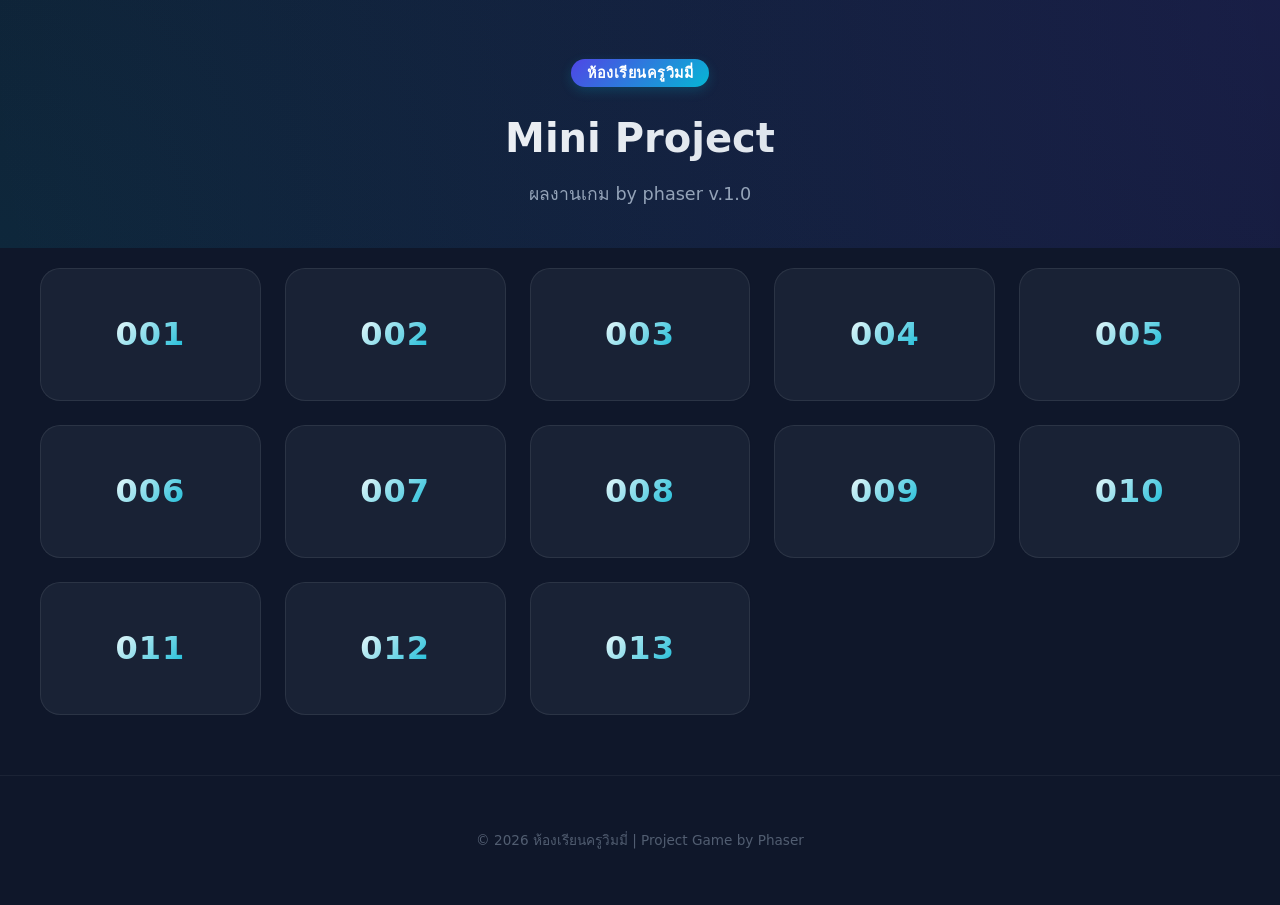
<file: index.html>
<!DOCTYPE html>
<html lang="th">
<head>
    <meta charset="UTF-8">
    <meta name="viewport" content="width=device-width, initial-scale=1.0">
    <title>ห้องเรียนครูวิมมี่ - mini Project</title>
    <style>
        :root {
            --primary-gradient: linear-gradient(135deg, #4f46e5 0%, #06b6d4 100%);
            --bg-color: #0f172a; /* พื้นหลังมืดสไตล์ Tech */
            --card-bg: rgba(30, 41, 59, 0.7);
            --card-border: rgba(255, 255, 255, 0.08);
            --text-main: #f8fafc;
            --text-muted: #94a3b8;
        }

        body {
            font-family: 'Sarabun', system-ui, -apple-system, sans-serif;
            background-color: var(--bg-color);
            color: var(--text-main);
            margin: 0;
            padding: 0;
            line-height: 1.6;
            min-height: 100vh;
        }

        /* Hero Header Section */
        header {
            background: radial-gradient(circle at top right, rgba(79, 70, 229, 0.15), transparent),
                        radial-gradient(circle at bottom left, rgba(6, 182, 212, 0.1), transparent);
            padding: 60px 20px 40px 20px;
            text-align: center;
        }

        .badge {
            background: var(--primary-gradient);
            color: white;
            padding: 6px 16px;
            border-radius: 20px;
            font-size: 0.9rem;
            font-weight: 600;
            letter-spacing: 0.5px;
            box-shadow: 0 4px 12px rgba(6, 182, 212, 0.2);
        }

        header h1 {
            margin: 20px 0 10px 0;
            font-size: 2.5rem;
            font-weight: 800;
            background: linear-gradient(to right, #ffffff, #cbd5e1);
            -webkit-background-clip: text;
            -webkit-text-fill-color: transparent;
        }

        header p {
            margin: 0;
            color: var(--text-muted);
            font-size: 1.1rem;
            font-weight: 300;
        }

        /* Main Grid Content */
        main {
            max-width: 1200px;
            margin: 0 auto 60px auto;
            padding: 0 20px;
        }

        .grid-container {
            display: grid;
            grid-template-columns: repeat(auto-fit, minmax(220px, 1fr));
            gap: 24px;
            margin-top: 20px;
        }

        /* Modern Glassmorphism Card */
        .card {
            background: var(--card-bg);
            border: 1px solid var(--card-border);
            border-radius: 20px;
            padding: 40px 20px;
            text-decoration: none;
            color: inherit;
            display: flex;
            flex-direction: column;
            align-items: center;
            justify-content: center;
            backdrop-filter: blur(8px);
            transition: all 0.4s cubic-bezier(0.16, 1, 0.3, 1);
            position: relative;
        }

        /* แสงวิบวับเวลา Hover */
        .card::after {
            content: '';
            position: absolute;
            inset: 0;
            border-radius: 20px;
            padding: 1px;
            background: var(--primary-gradient);
            -webkit-mask: linear-gradient(#fff 0 0) content-box, linear-gradient(#fff 0 0);
            -webkit-mask-composite: xor;
            mask-composite: exclude;
            opacity: 0;
            transition: opacity 0.4s ease;
        }

        .card:hover {
            transform: translateY(-8px) scale(1.01);
            background: rgba(30, 41, 59, 0.9);
            box-shadow: 0 20px 40px rgba(0, 0, 0, 0.3);
        }

        .card:hover::after {
            opacity: 1;
        }

        .card-title {
            margin: 0;
            font-size: 2rem;
            color: #ffffff;
            font-weight: 700;
            letter-spacing: 1px;
            background: linear-gradient(135deg, #ffffff 0%, #06b6d4 100%);
            -webkit-background-clip: text;
            -webkit-text-fill-color: transparent;
        }

        /* Footer */
        footer {
            text-align: center;
            padding: 40px 20px;
            color: rgba(148, 163, 184, 0.5);
            font-size: 0.85rem;
            border-top: 1px solid rgba(255, 255, 255, 0.05);
        }

        @media (max-width: 640px) {
            header h1 { font-size: 1.9rem; }
            .grid-container { grid-template-columns: repeat(auto-fit, minmax(140px, 1fr)); }
        }
    </style>
</head>
<body>

    <header>
        <span class="badge">ห้องเรียนครูวิมมี่</span>
        <h1>Mini Project</h1>
        <p>ผลงานเกม by phaser v.1.0</p>
    </header>

    <main>
        <div class="grid-container">
            
            <a href="001/index.html" class="card">
                <h3 class="card-title">001</h3>
            </a>

            <a href="002/index.html" class="card">
                <h3 class="card-title">002</h3>
            </a>

            <a href="003/index.html" class="card">
                <h3 class="card-title">003</h3>
            </a>

            <a href="004/index.html" class="card">
                <h3 class="card-title">004</h3>
            </a>

            <a href="005/index.html" class="card">
                <h3 class="card-title">005</h3>
            </a>

            <a href="006/index.html" class="card">
                <h3 class="card-title">006</h3>
            </a>

            <a href="007/index.html" class="card">
                <h3 class="card-title">007</h3>
            </a>

            <a href="008/index.html" class="card">
                <h3 class="card-title">008</h3>
            </a>

            <a href="009/index.html" class="card">
                <h3 class="card-title">009</h3>
            </a>

            <a href="010/index.html" class="card">
                <h3 class="card-title">010</h3>
            </a>

            <a href="011/index.html" class="card">
                <h3 class="card-title">011</h3>
            </a>

            <a href="012/index.html" class="card">
                <h3 class="card-title">012</h3>
            </a>

            <a href="013/index.html" class="card">
                <h3 class="card-title">013</h3>
            </a>

        </div>
    </main>

    <footer>
        <p>© 2026 ห้องเรียนครูวิมมี่ | Project Game by Phaser</p>
    </footer>

</body>
</html>
</file>
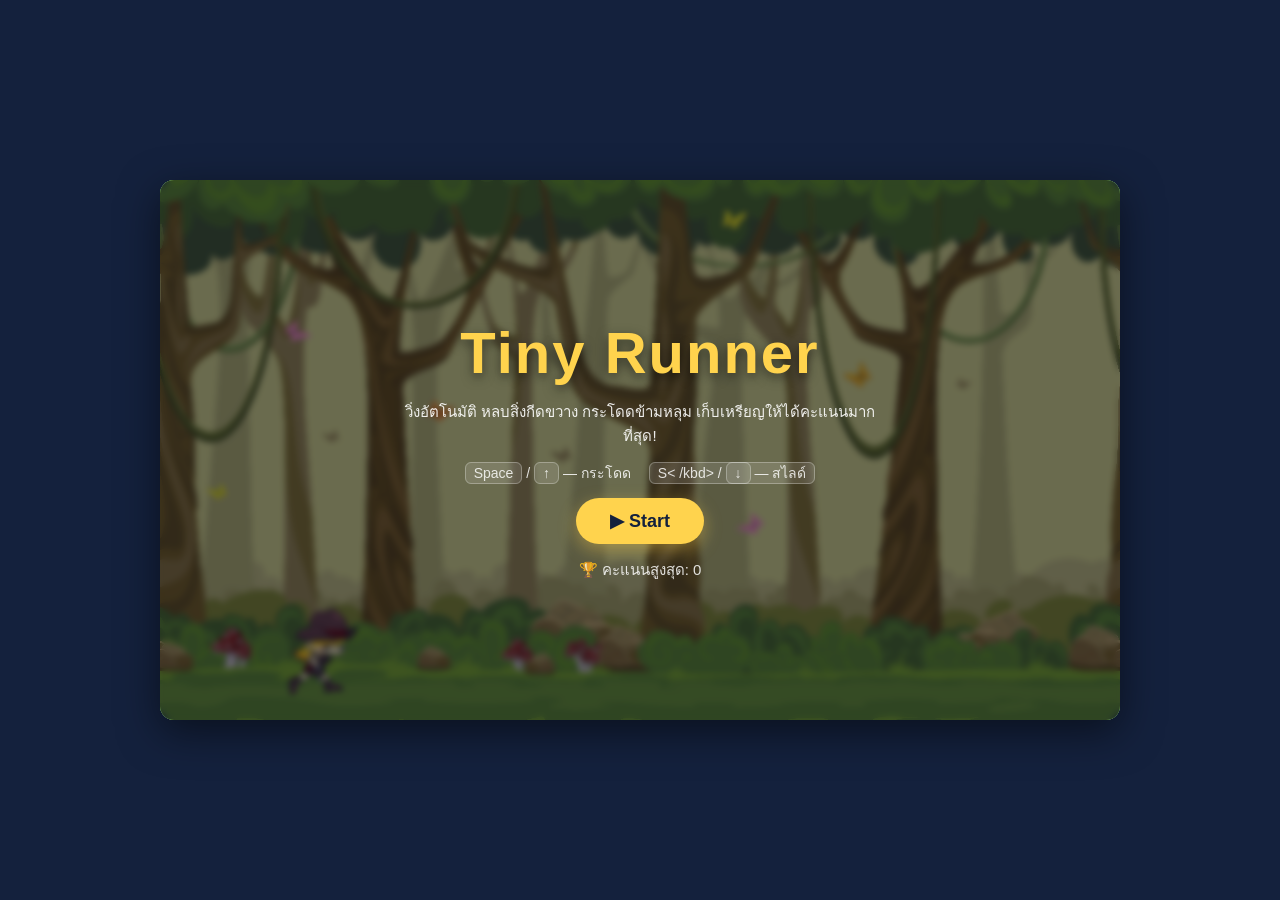
<file: 012/index.html>
<!DOCTYPE html>
<html lang="th">
<head>
  <meta charset="UTF-8">
  <meta name="viewport" content="width=device-width, initial-scale=1.0">
  <title>Tiny Runner</title>
  <link rel="stylesheet" href="style.css">
</head>
<body>
  <div id="game-wrapper">
    <canvas id="gameCanvas" width="960" height="540"></canvas>

    <!-- ฉาก 1: เมนู -->
    <div id="scene-menu" class="scene">
      <h1 id="game-title">Tiny Runner</h1>
      <p class="tagline">วิ่งอัตโนมัติ หลบสิ่งกีดขวาง กระโดดข้ามหลุม เก็บเหรียญให้ได้คะแนนมากที่สุด!</p>
      <div class="controls">
        <p><kbd>Space</kbd> / <kbd>↑</kbd> — กระโดด</p>
        <p><kbd>S<  /kbd> / <kbd>↓</kbd> — สไลด์</p>
      </div>
      <button id="btn-start" class="btn primary">▶ Start</button>
      <p class="hs">🏆 คะแนนสูงสุด: <span id="menu-highscore">0</span></p>
    </div>

    <!-- ฉาก 3: Game Over -->
    <div id="scene-gameover" class="scene hidden">
      <h2>💀 Game Over</h2>
      <p class="stat">คะแนน: <span id="final-score">0</span></p>
      <p class="stat">ระยะทาง: <span id="final-distance">0</span></p>
      <p class="stat">🏆 คะแนนสูงสุด: <span id="final-highscore">0</span></p>
      <p id="new-record" class="new-record hidden">🎉 สถิติใหม่!</p>
      <button id="btn-replay" class="btn primary">↻ Replay</button>
      <button id="btn-menu" class="btn secondary">เมนูหลัก</button>
    </div>
  </div>

  <script src="config.js"></script>
  <script src="player.js"></script>
  <script src="entities.js"></script>
  <script src="game.js"></script>
  <script src="main.js"></script>
</body>
</html>
</file>
<file: 012/style.css>
* { margin: 0; padding: 0; box-sizing: border-box; }

body {
  background: #14213d;
  font-family: 'Segoe UI', Tahoma, 'Noto Sans Thai', sans-serif;
  min-height: 100vh;
  display: flex;
  align-items: center;
  justify-content: center;
}

#game-wrapper {
  position: relative;
  width: min(96vw, 960px);
  aspect-ratio: 16 / 9;
  border-radius: 14px;
  overflow: hidden;
  box-shadow: 0 12px 40px rgba(0, 0, 0, 0.5);
}

#gameCanvas { width: 100%; height: 100%; display: block; background: #87ceeb; }

.scene {
  position: absolute;
  inset: 0;
  display: flex;
  flex-direction: column;
  align-items: center;
  justify-content: center;
  gap: 14px;
  background: rgba(10, 20, 40, 0.55);
  color: #fff;
  text-align: center;
  backdrop-filter: blur(3px);
}

.hidden { display: none !important; }

.scene h1 {
  font-size: clamp(34px, 6vw, 58px);
  letter-spacing: 2px;
  text-shadow: 0 4px 12px rgba(0,0,0,.5);
  color: #ffd34d;
}
.scene h2 {
  font-size: clamp(30px, 5vw, 46px);
  color: #ff6b6b;
  text-shadow: 0 4px 12px rgba(0,0,0,.5);
}

.tagline { max-width: 480px; font-size: 15px; opacity: .9; }
.controls { display: flex; gap: 18px; font-size: 14px; opacity: .85; }

kbd {
  background: rgba(255,255,255,.15);
  border: 1px solid rgba(255,255,255,.35);
  border-radius: 6px;
  padding: 2px 8px;
  font-family: inherit;
}

.btn {
  cursor: pointer;
  border: none;
  border-radius: 999px;
  padding: 12px 34px;
  font-size: 18px;
  font-weight: 700;
  font-family: inherit;
  transition: transform .12s ease, box-shadow .12s ease;
}
.btn:hover { transform: translateY(-2px) scale(1.03); }
.btn:active { transform: scale(.97); }

.btn.primary { background: #ffd34d; color: #14213d; box-shadow: 0 6px 18px rgba(255,211,77,.4); }
.btn.secondary { background: rgba(255,255,255,.15); color: #fff; border: 1px solid rgba(255,255,255,.35); }

.hs { font-size: 15px; opacity: .85; }
.stat { font-size: 20px; }

.new-record { color: #ffd34d; font-weight: 700; animation: pulse 1s infinite; }
@keyframes pulse { 50% { transform: scale(1.08); } }
</file>
